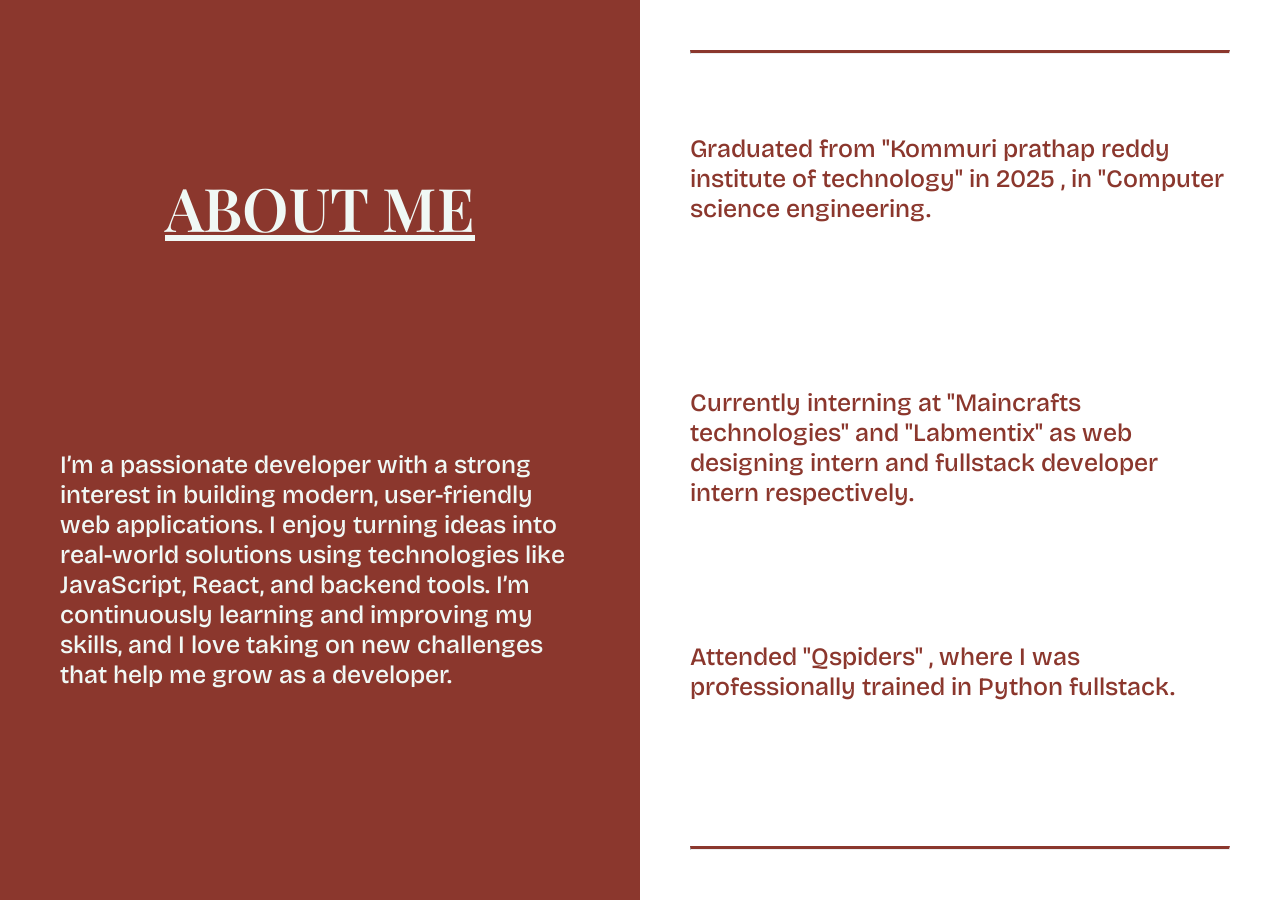
<file: aboutMe.html>
<!DOCTYPE html>
<html lang="en">
<head>
    <meta charset="UTF-8">
    <meta name="viewport" content="width=device-width, initial-scale=1.0">
    <link rel="stylesheet" href="./stylings.css">
    <title>PORTFOLIO</title>
</head>
<body>
    <main id="aboutpage">
        <section id="leftside">
            <h1>ABOUT ME</h1>
            <br><br>
            <p> I’m a passionate developer with a strong interest in building modern, user-friendly web applications. I enjoy turning ideas into real-world solutions using technologies like JavaScript, React, and backend tools. I’m continuously learning and improving my skills, and I love taking on new challenges that help me grow as a developer.</p>
        </section>
        <section id="rightside">
            <hr>
            <br>
            <div>
                <p>Graduated from "Kommuri prathap reddy institute of technology" in 2025 , in "Computer science engineering.</p>
            </div>
            <br>
            <div>
                <p>Currently interning at "Maincrafts technologies" and "Labmentix" as web designing intern and fullstack developer intern respectively.</p>
            </div>
            <br>
            <div>
                <p>Attended "Qspiders" , where I was professionally trained in Python fullstack.</p>
            </div>
            <br>
            <hr>
        </section>
    </main>
</body>
</html>
</file>
<file: stylings.css>
@import url('https://fonts.googleapis.com/css2?family=Playfair+Display:ital,wght@0,400..900;1,400..900&display=swap');
@import url('https://fonts.googleapis.com/css2?family=Bricolage+Grotesque:opsz,wght@12..96,200..800&display=swap');
*{
    margin: 0;
    box-sizing: border-box;
}

#mainpage{
    height: 100vh;
    /* border: 3px black solid; */
    background-color: #330601;
    display: flex;
    flex-direction: column;
    position: relative;
}

#main_section_icon{
    height: 5vh;
    /* border: 2px black solid; */
    font-size: 25px;
    color: #f0f8f5;
    display: flex;
    justify-content: flex-end;
    padding-right: 10px;
    padding-top: 5px;
}

#icon_card{
    display: none;
  position: absolute; 
  top: 60px; 
  right: 20px; 
  height: 150px;
  width: 200px;
  padding: 15px;
  background: white;
  border-radius: 10px;
  box-shadow: 0 4px 12px rgba(0,0,0,0.15);
  z-index: 1000; 
}

#icon_card>a{
      font-family: "Bricolage Grotesque", sans-serif;
    font-optical-sizing: auto;
    font-weight: 500;
    font-style: normal;
    font-size: 20px;
    text-decoration: none;
    color: #330601;
}

#main_section_1{
    height: 75vh;
    /* border: 2px black solid; */
    display: flex;
    justify-content: center;
    align-items: center;
}

#main_section_2{
    height: 20vh;
    /* border: 2px black solid; */
    display: flex;
    flex-direction: column;
    justify-content: center;
    align-items: center;
    padding-top: 10px;
    color: #f0f8f5;

}

#main_section_2>h1{
    font-size: 35px;
}
#main_section_2>p{
    font-size: 20px;
}

/* # about me page */


#aboutpage{
    display: flex;
}

#leftside{
    width: 50vw;
    height: 100vh;
    background-color: #8b372d;
    display: flex;
    flex-direction: column;
    padding-right: 60px;
    padding-left: 60px;
    color: #f0f8f5;
}

#leftside>h1{
    font-family: "Playfair Display", serif;
    font-optical-sizing: auto;
     font-weight: 600;
     font-style: normal;
     font-size: 60px;
     height: 50vh;
     display: flex;
     justify-content: center;
     align-items: center;
     text-decoration: underline;
}

#leftside>p{
    font-family: "Bricolage Grotesque", sans-serif;
    font-optical-sizing: auto;
    font-weight: 500;
    font-style: normal;
    font-size: 25px;
    height: 50vh;
     display: flex;
     padding-bottom: 300px;
}

#rightside{
    width: 50vw;
    height: 100vh;
    color: #8b372d;
    display: flex;
    flex-direction: column;
    padding-right: 50px;
    padding-left: 50px;
    padding-top: 50px;
    padding-bottom: 50px;
    font-family: "Bricolage Grotesque", sans-serif;
    font-optical-sizing: auto;
    font-weight: 500;
    font-style: normal;
    font-size: 25px;
}

#rightside>div{
    height: 30vh;
    padding-top: 50px;
}

#rightside>hr{
    border-top: 3px #8b372d solid;
}

/* # projects */

#projects_page{
    background-color: #a75a4a;
}

#projects_title{
    height: 10vh;
    /* border: 2px black solid; */
    display: flex;
    justify-content: center;
    padding-top: 30px;
    /* align-items: center; */
    font-family: "Playfair Display", serif;
    font-optical-sizing: auto;
     font-weight: 600;
     font-style: normal;
     font-size: 30px;
     color:#f0f8f5;
}

#cards_container{
    height: 90vh;
    /* border: 2px black solid; */
    display: flex;
    align-items: center;
    justify-content: space-evenly
}

#card1,#card2,#card3{
    height: 450px;
    width: 370px;
    /* border: 2px black solid; */
    display: flex;
    flex-direction: column;
    align-items: center;
    padding-left: 50px;
    padding-right: 50px;
    padding-top: 30px;
    border-radius: 20px;
}

#card1,#card3{
    background-color: #cfa899;
    color: #330601;
}

#card2{
    background-color: #5d241d;
    color: #f0f8f5;
}

#card1>img,#card2>img,#card3>img{
    border-radius: 20px;
}

#card1>h1,#card2>h1,#card3>h1{
     font-family: "Bricolage Grotesque", sans-serif;
    font-optical-sizing: auto;
    font-weight: 500;
    font-style: normal;
    font-size: 25px;
     display: flex;
}

#card1:hover,#card2:hover,#card3:hover{
    scale: 1.1;
    transition: 0.3s;
}

/* #contact page */

#contact_page{
    display: flex;
}

#contact_section_1{
    height: 100vh;
    width: 50vw;
    /* border: 3px black solid; */
    background-color: #f0f8f5;
    display: flex;
    flex-direction: column;
    justify-content: space-evenly;
    align-items: center;
}

#contact_section_1>aside{
    height: 20vh;
    width: 35vw;
    /* border: 3px black solid; */
    display: flex;
    /* flex-direction: column; */
    /* justify-content:; */
    align-items: center;
    padding-left: 50px;
    background-color: #8b372d;
    color: #f0f8f5;
    border-radius: 20px;
    font-family: "Bricolage Grotesque", sans-serif;
    font-optical-sizing: auto;
    font-weight: 500;
    font-style: normal;
    font-size: 10px;
    /* gap: 10px; */
}

#contact_section_1>aside>i{
    font-size: 30px;
    padding-right: 70px;
}

#contact_section_1>aside:hover{
    scale: 1.1;
    transition: 0.3s;
}

#contact_section_2{
    height: 100vh;
    width: 50vw;
    /* border: 3px black solid; */
    background-color: #8b372d;
    color: #f0f8f5;
    display: flex;
    flex-direction: column;
    justify-content:space-evenly;
    align-items: center;
    padding-left: 50px;
    padding-right: 50px;
}

#contact_section_2>h1{
    font-family: "Playfair Display", serif;
    font-optical-sizing: auto;
     font-weight: 600;
     font-style: normal;
     font-size: 50px;
     text-decoration: underline;
}

#contact_section_2>p{
    font-family: "Bricolage Grotesque", sans-serif;
    font-optical-sizing: auto;
    font-weight: 500;
    font-style: normal;
    font-size: 25px;
}
</file>
